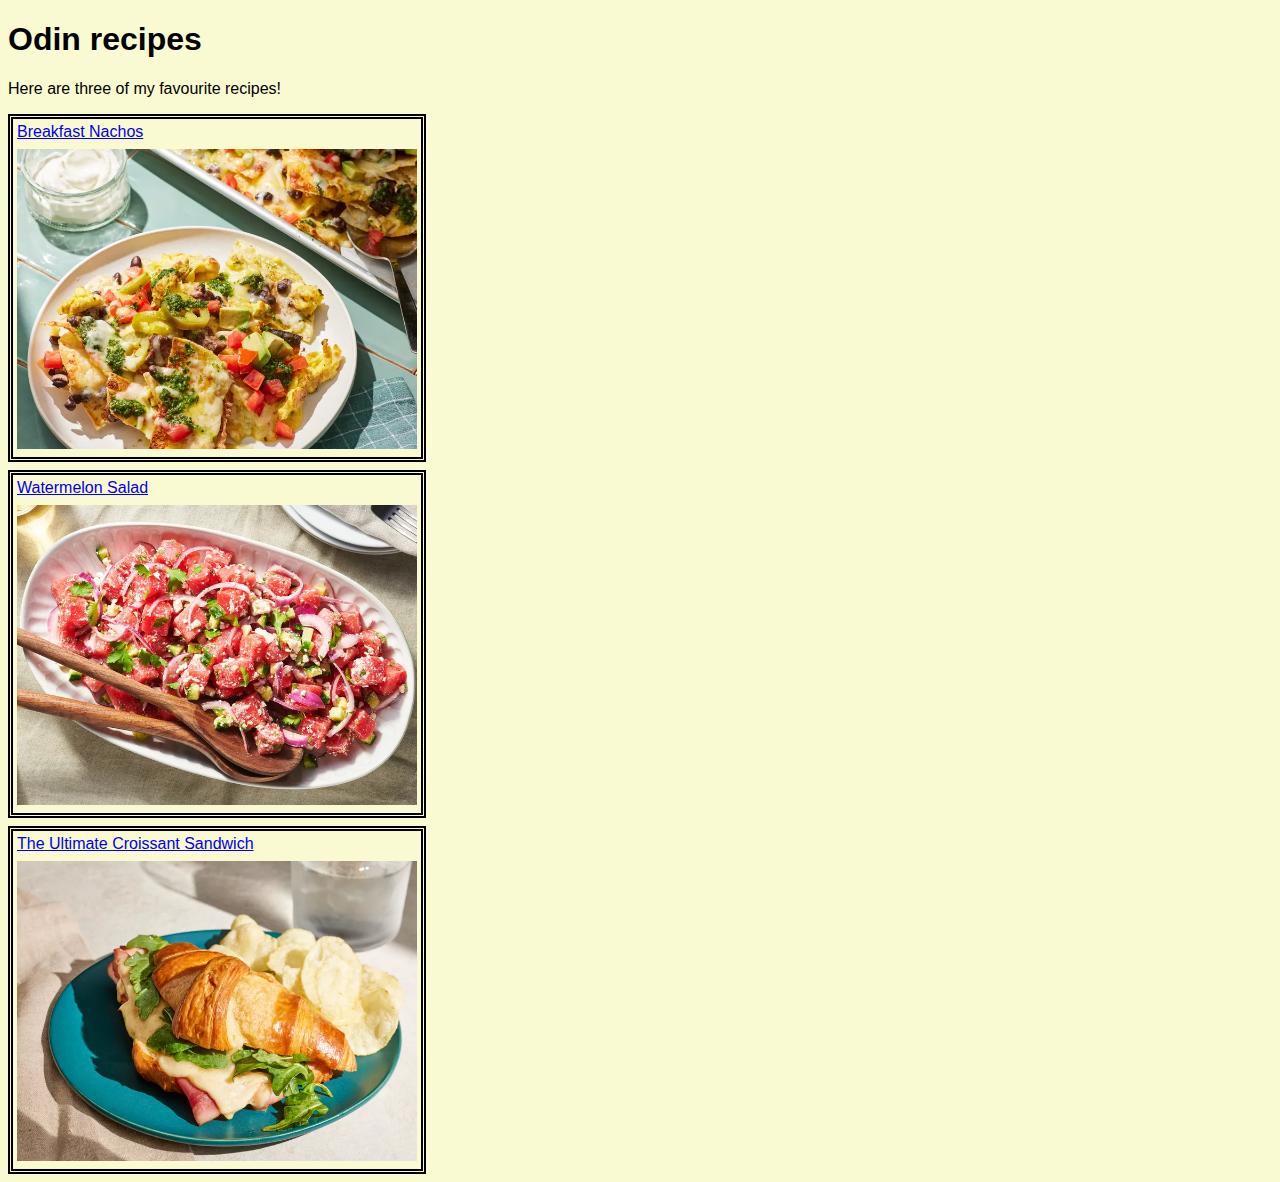
<file: index.html>
<!DOCTYPE html>
<html lang="en">
<head>
  <meta charset="UTF-8">
  <meta name="viewport" content="width=device-width, initial-scale=1.0">
  <title>Odin Recipes</title>
  <link rel="stylesheet" href="styles.css">
</head>
<body>
  <h1>Odin recipes</h1>

  <p>Here are three of my favourite recipes!</p>

  <div class="recipe-box">
    <div class="recipe-title">
      <a href="recipes/breakfast-nachos/breakfast-nachos.html">Breakfast Nachos</a>
    </div>
    <div>
      <a href="recipes/breakfast-nachos/breakfast-nachos.html">
        <img src="./recipes/breakfast-nachos/breakfast-nachos.webp" alt="Breakfast Nachos" height="300">
      </a>
    </div>
  </div>

  <div class="recipe-box">
    <div class="recipe-title">
      <a href="recipes/watermelon-salad/watermelon-salad.html">Watermelon Salad</a>
    </div>
    <div>
      <a href="recipes/watermelon-salad/watermelon-salad.html">
        <img src="./recipes/watermelon-salad/watermelon-salad.webp" alt="Watermelon Salad" height="300">
      </a>
    </div>
  </div>

  <div class="recipe-box">
    <div class="recipe-title">
      <a href="recipes/croissant-sandwich/croissant-sandwich.html">The Ultimate Croissant Sandwich</a>
    </div>
    <div>
      <a href="recipes/croissant-sandwich/croissant-sandwich.html">
        <img src="./recipes/croissant-sandwich/croissant-sandwich.webp" alt="The Ultimate Croissant Sandwich" height="300">
      </a>
    </div>
  </div>

</body>
</html>
</file>
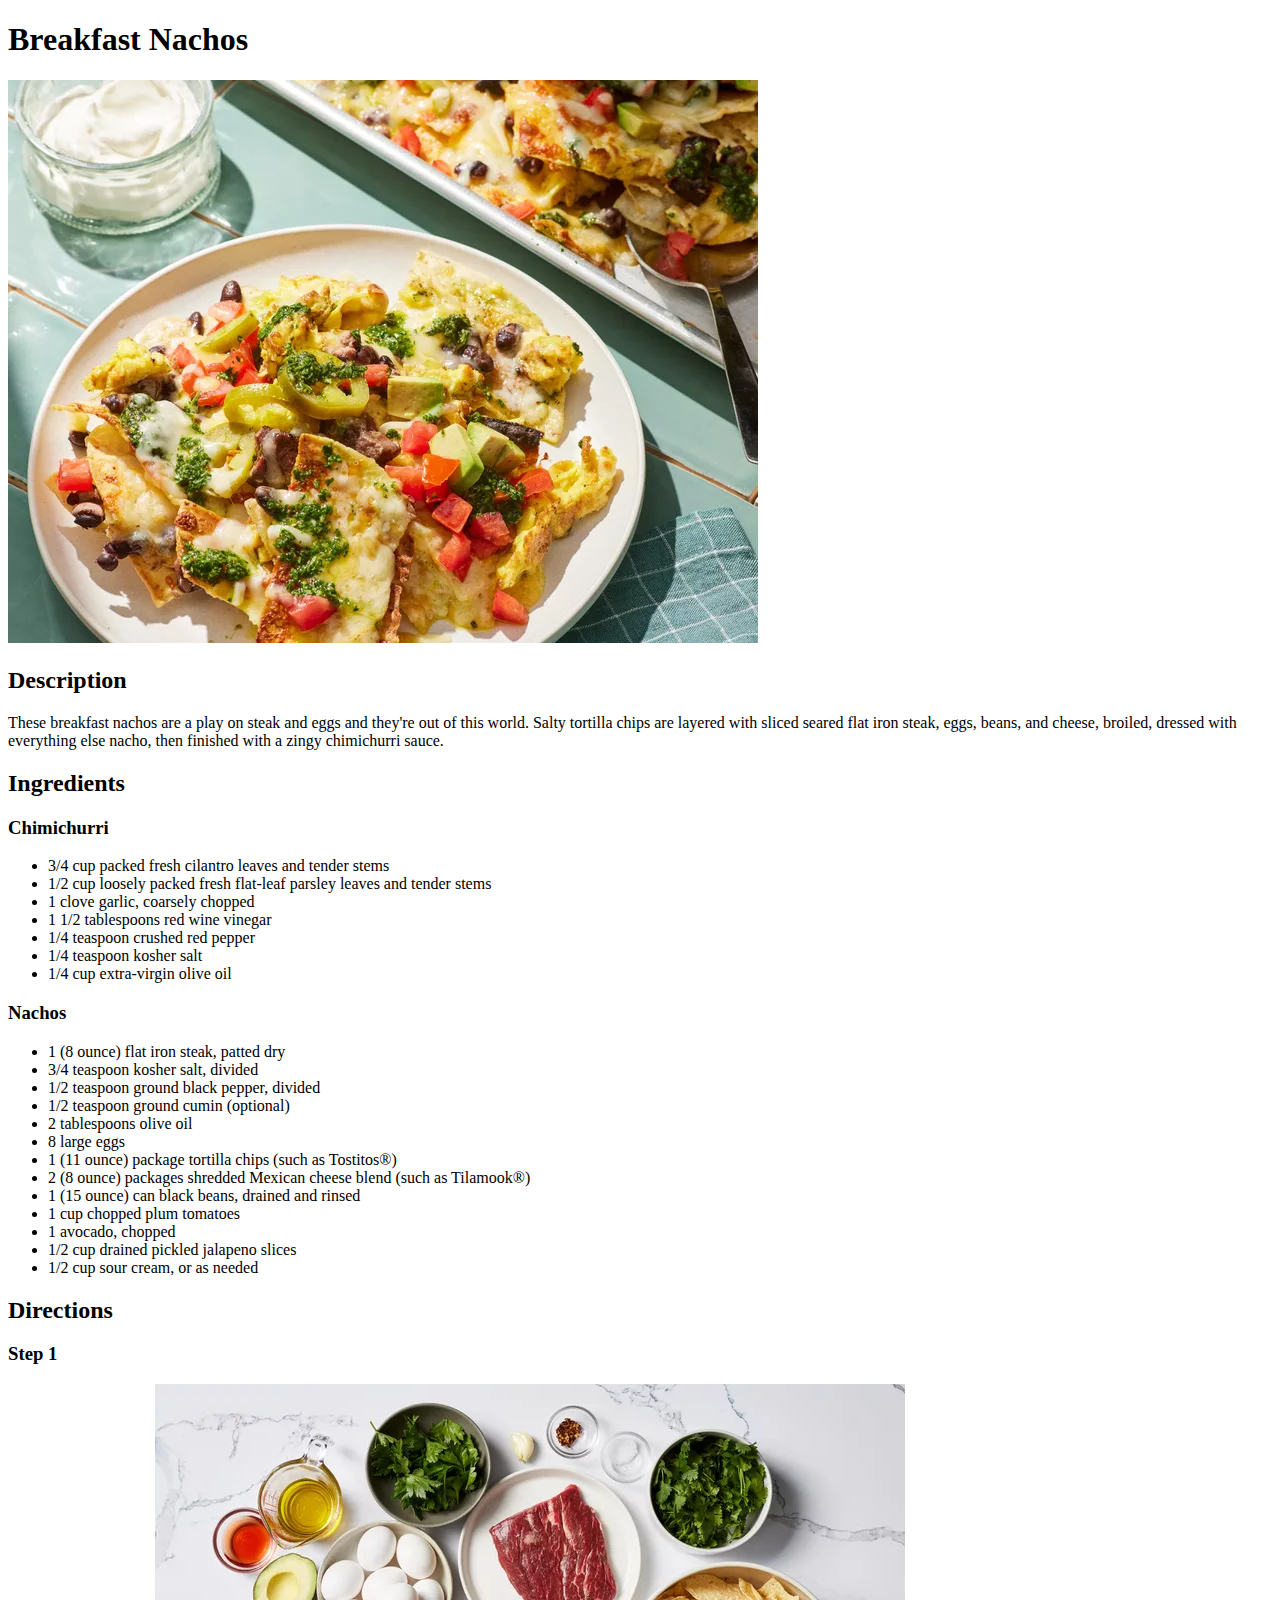
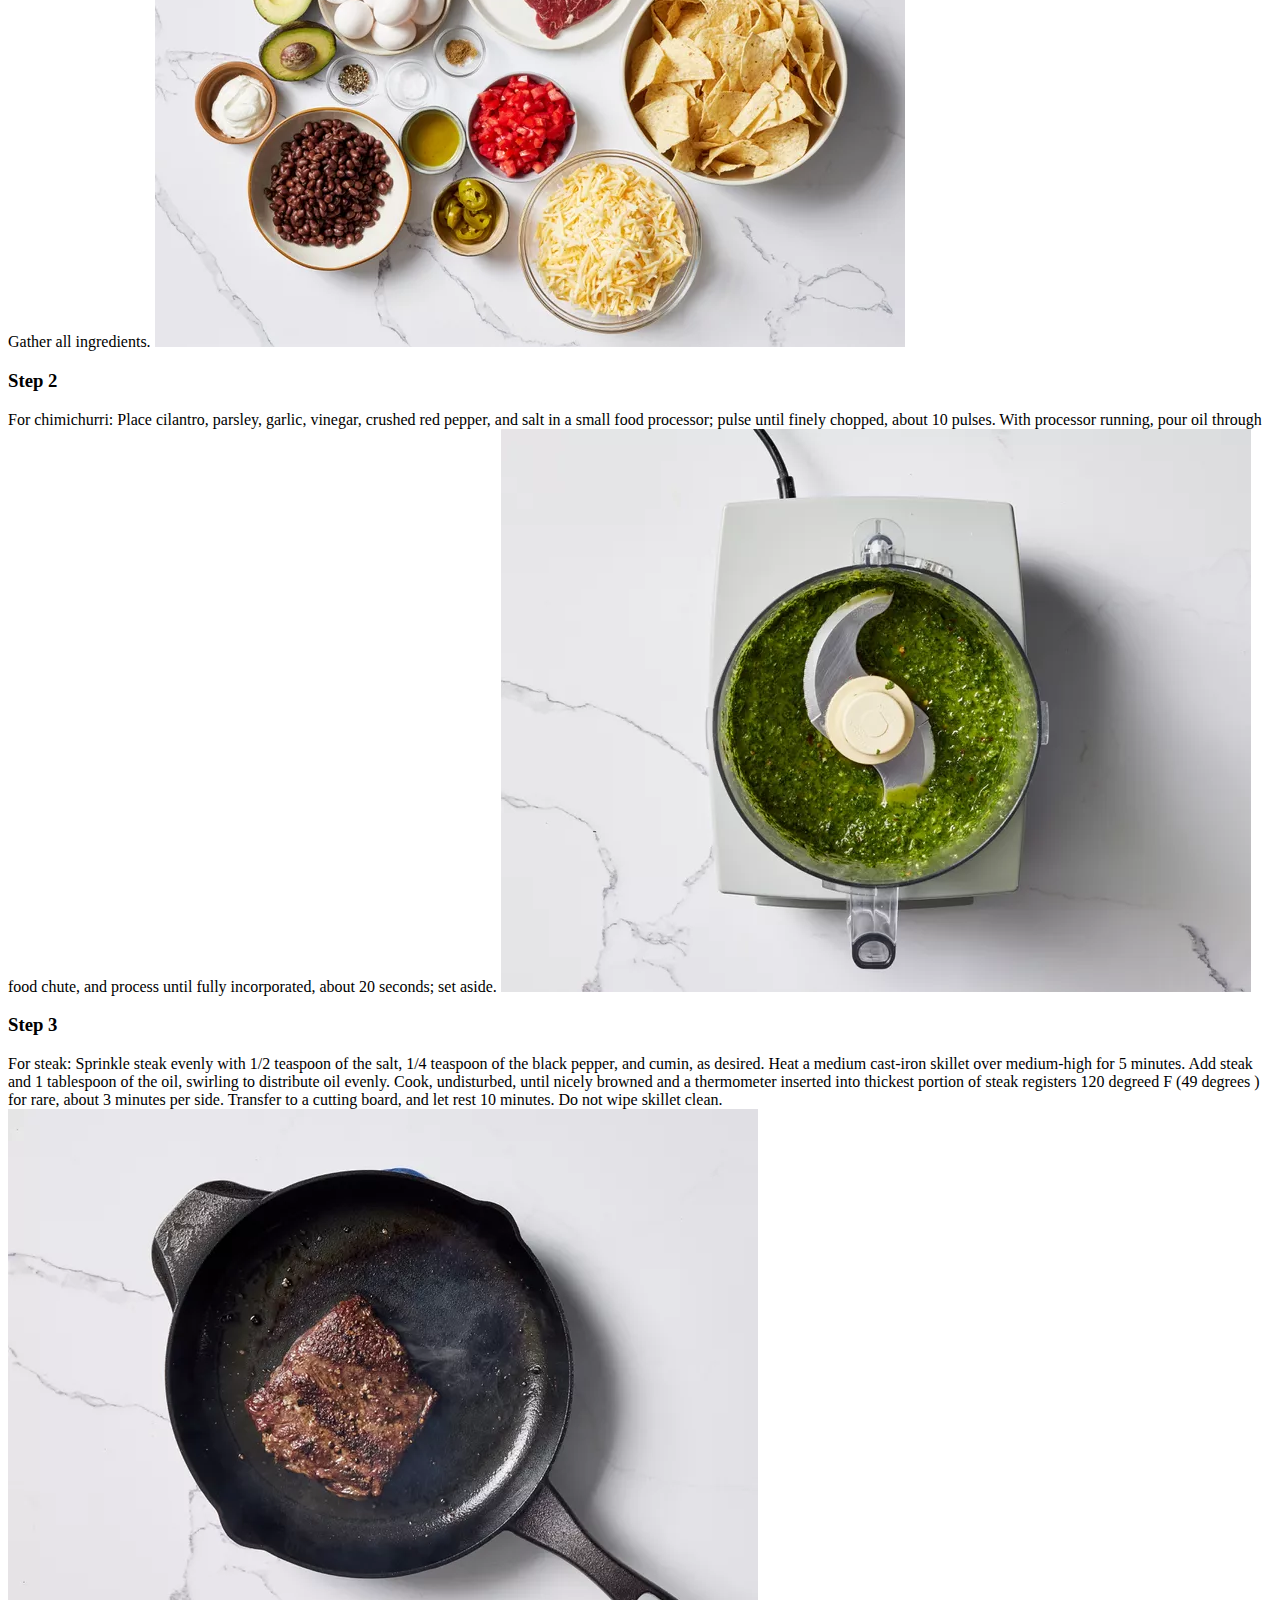
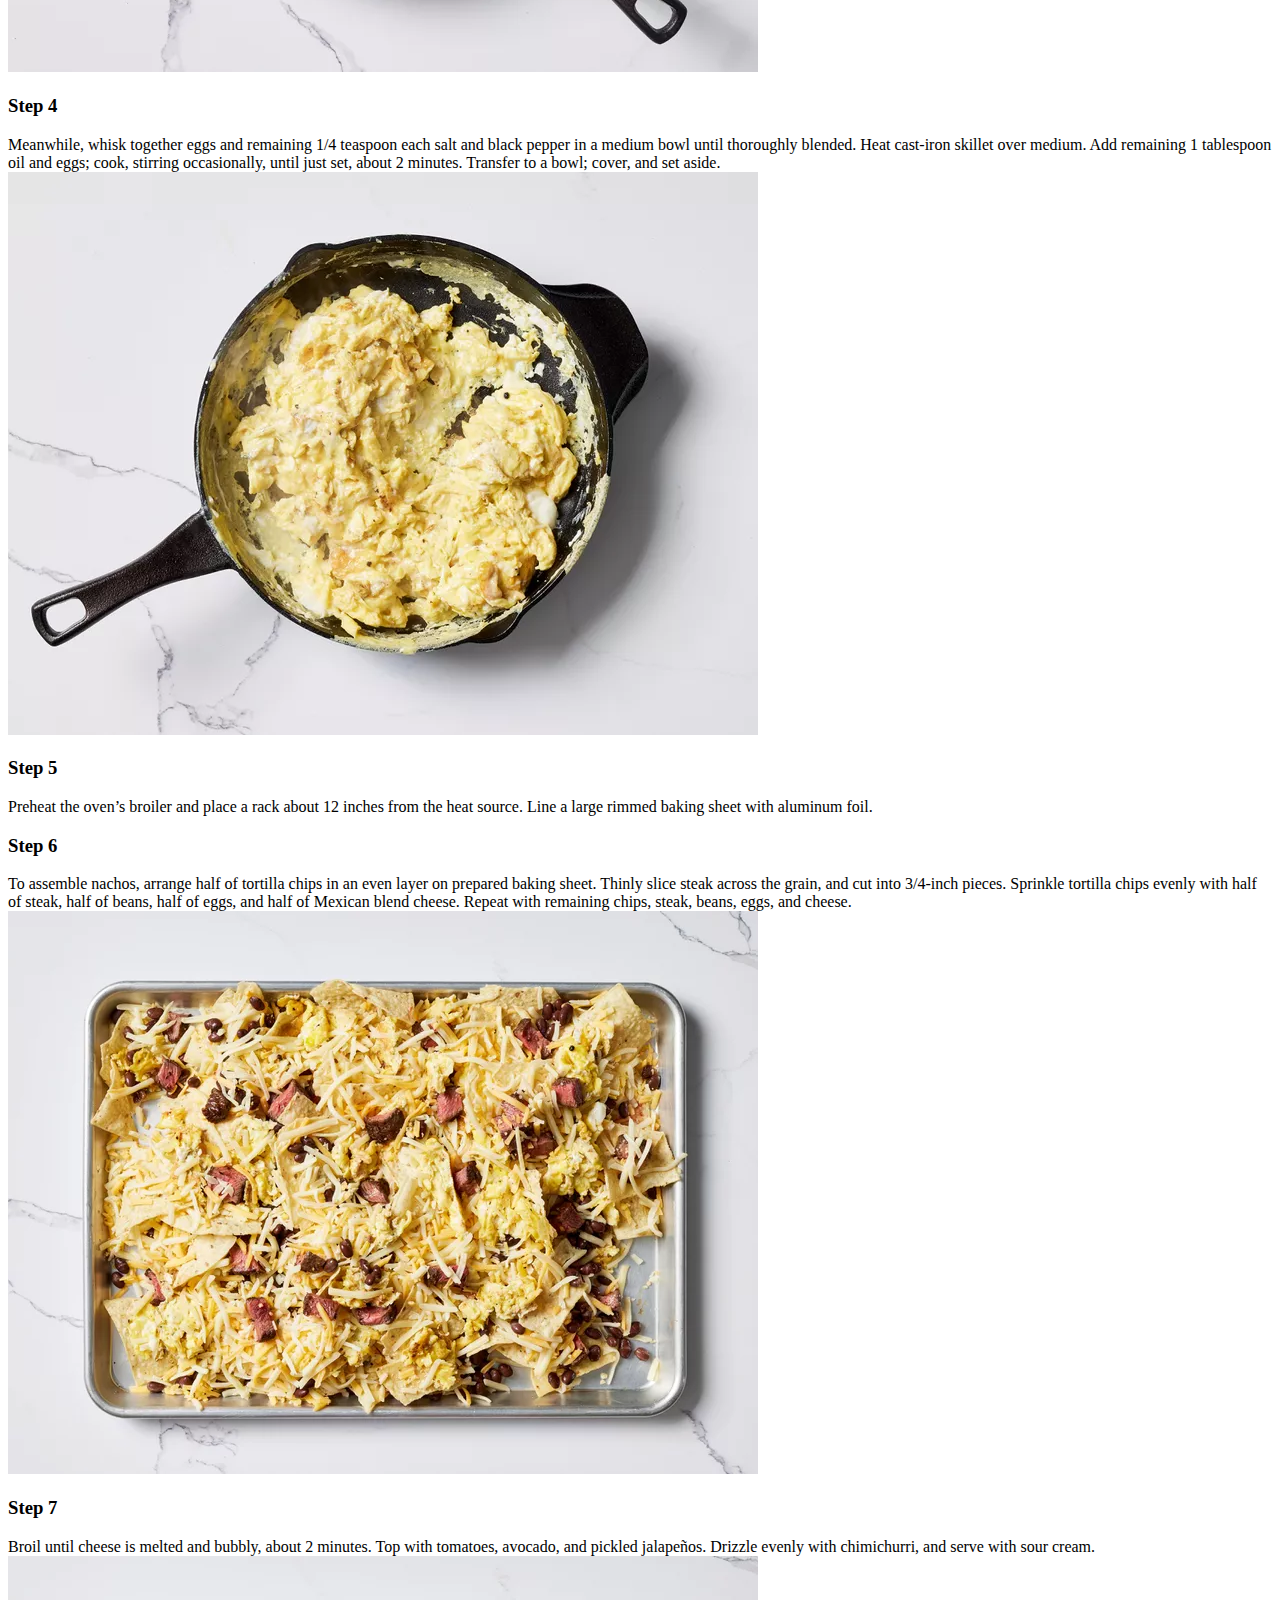
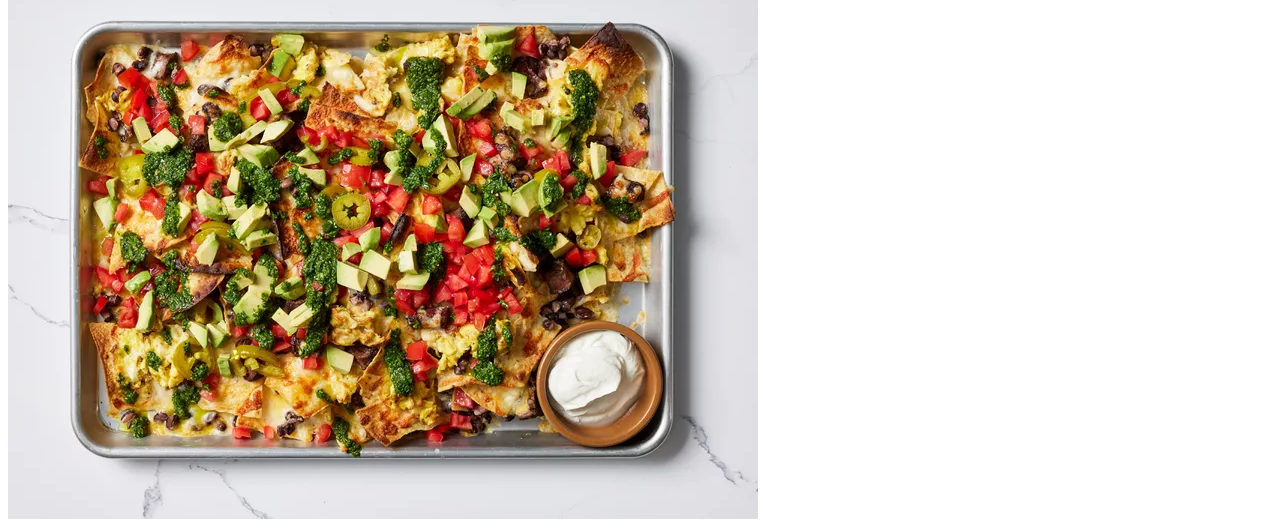
<file: recipes/breakfast-nachos.html>
<!DOCTYPE html>
<html lang="en">
<head>
  <meta charset="UTF-8">
  <meta name="viewport" content="width=<device-width>, initial-scale=1.0">
  <title>Breakfast Nachos</title>
</head>
<body>
  <h1>Breakfast Nachos</h1>
  <img src="breakfast-nachos.webp" alt="Breakfast Nachos">

  <h2>Description</h2>
    <p>These breakfast nachos are a play on steak and eggs and they're out of this world. Salty tortilla chips are layered with sliced seared flat iron steak, eggs, beans, and cheese, broiled, dressed with everything else nacho, then finished with a zingy chimichurri sauce.</p>
  <h2>Ingredients</h2>
    <h3>Chimichurri</h3>
      <ul>
        <li>3/4 cup packed fresh cilantro leaves and tender stems</li>
        <li>1/2 cup loosely packed fresh flat-leaf parsley leaves and tender stems</li>
        <li>1 clove garlic, coarsely chopped</li>
        <li>1 1/2 tablespoons red wine vinegar</li>
        <li>1/4 teaspoon crushed red pepper</li>
        <li>1/4 teaspoon kosher salt</li>
        <li>1/4 cup extra-virgin olive oil</li>
      </ul>

    <h3>Nachos</h3>
      <ul>
        <li>1 (8 ounce) flat iron steak, patted dry</li>
        <li>3/4 teaspoon kosher salt, divided</li>
        <li>1/2 teaspoon ground black pepper, divided</li>
        <li>1/2 teaspoon ground cumin (optional)</li>
        <li>2 tablespoons olive oil</li>
        <li>8 large eggs</li>
        <li>1 (11 ounce) package tortilla chips (such as Tostitos®)</li>
        <li>2 (8 ounce) packages shredded Mexican cheese blend (such as Tilamook®)</li>
        <li>1 (15 ounce) can black beans, drained and rinsed</li>
        <li>1 cup chopped plum tomatoes</li>
        <li>1 avocado, chopped</li>
        <li>1/2 cup drained pickled jalapeno slices</li>
        <li>1/2 cup sour cream, or as needed</li>
      </ul>

  <h2>Directions</h2>
    <h3>Step 1</h3>
      Gather all ingredients.
      <img src="step-1.webp" alt="Step 1">
    <h3>Step 2</h3>
      For chimichurri: Place cilantro, parsley, garlic, vinegar, crushed red pepper, and salt in a small food processor; pulse until finely chopped, about 10 pulses. With processor running, pour oil through food chute, and process until fully incorporated, about 20 seconds; set aside.
      <img src="step-2.webp" alt="Step 2">
    <h3>Step 3</h3>
      For steak: Sprinkle steak evenly with 1/2 teaspoon of the salt, 1/4 teaspoon of the black pepper, and cumin, as desired. Heat a medium cast-iron skillet over medium-high for 5 minutes. Add steak and 1 tablespoon of the oil, swirling to distribute oil evenly. Cook, undisturbed, until nicely browned and a thermometer inserted into thickest portion of steak registers 120 degreed F (49 degrees ) for rare, about 3 minutes per side. Transfer to a cutting board, and let rest 10 minutes. Do not wipe skillet clean.
      <img src="step-3.webp" alt="Step 3">
    <h3>Step 4</h3>
      Meanwhile, whisk together eggs and remaining 1/4 teaspoon each salt and black pepper in a medium bowl until thoroughly blended. Heat cast-iron skillet over medium. Add remaining 1 tablespoon oil and eggs; cook, stirring occasionally, until just set, about 2 minutes. Transfer to a bowl; cover, and set aside.
      <img src="step-4.webp" alt="Step 4">
    <h3>Step 5</h3>
      Preheat the oven’s broiler and place a rack about 12 inches from the heat source. Line a large rimmed baking sheet with aluminum foil.
    <h3>Step 6</h3>
      To assemble nachos, arrange half of tortilla chips in an even layer on prepared baking sheet. Thinly slice steak across the grain, and cut into 3/4-inch pieces. Sprinkle tortilla chips evenly with half of steak, half of beans, half of eggs, and half of Mexican blend cheese. Repeat with remaining chips, steak, beans, eggs, and cheese.
      <img src="step-6.webp" alt="Step 6">
    <h3>Step 7</h3>
      Broil until cheese is melted and bubbly, about 2 minutes. Top with tomatoes, avocado, and pickled jalapeños. Drizzle evenly with chimichurri, and serve with sour cream.
      <img src="step-7.webp" alt="Step 7">

</body>
</html>
</file>
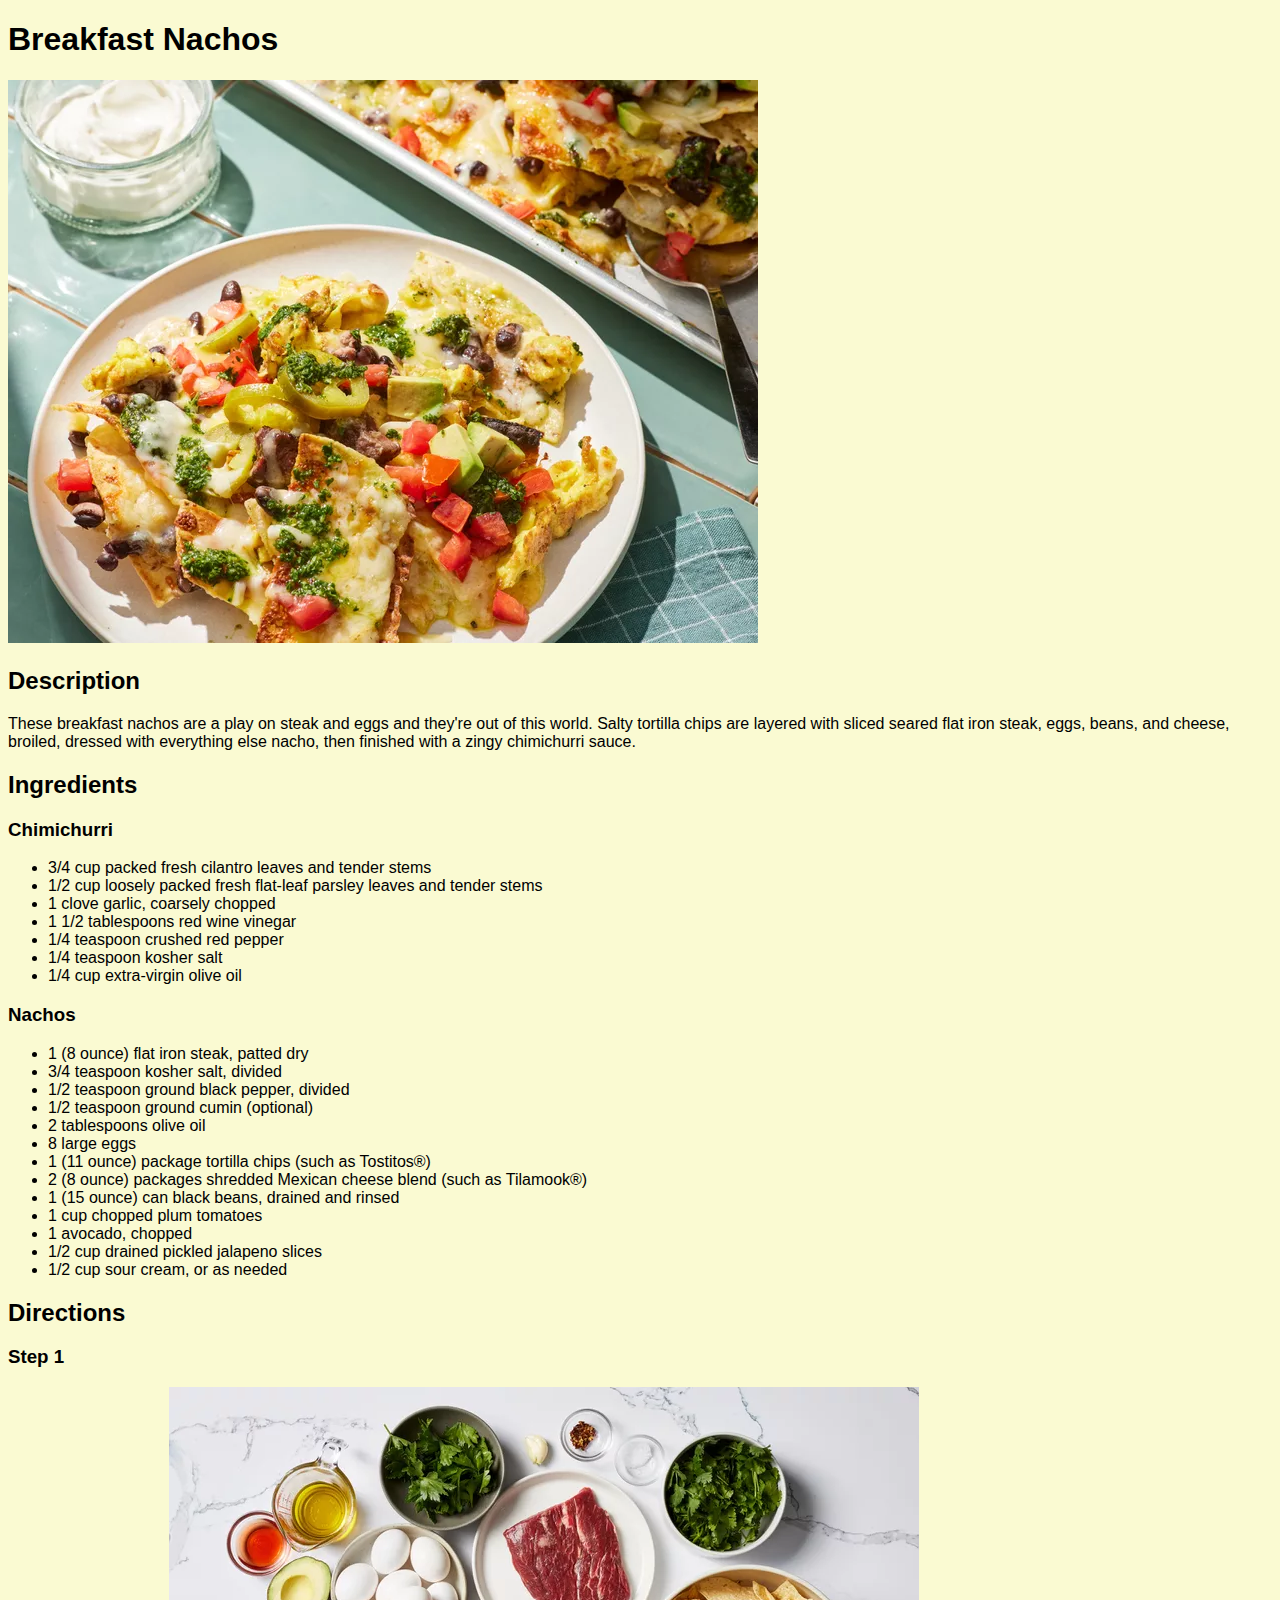
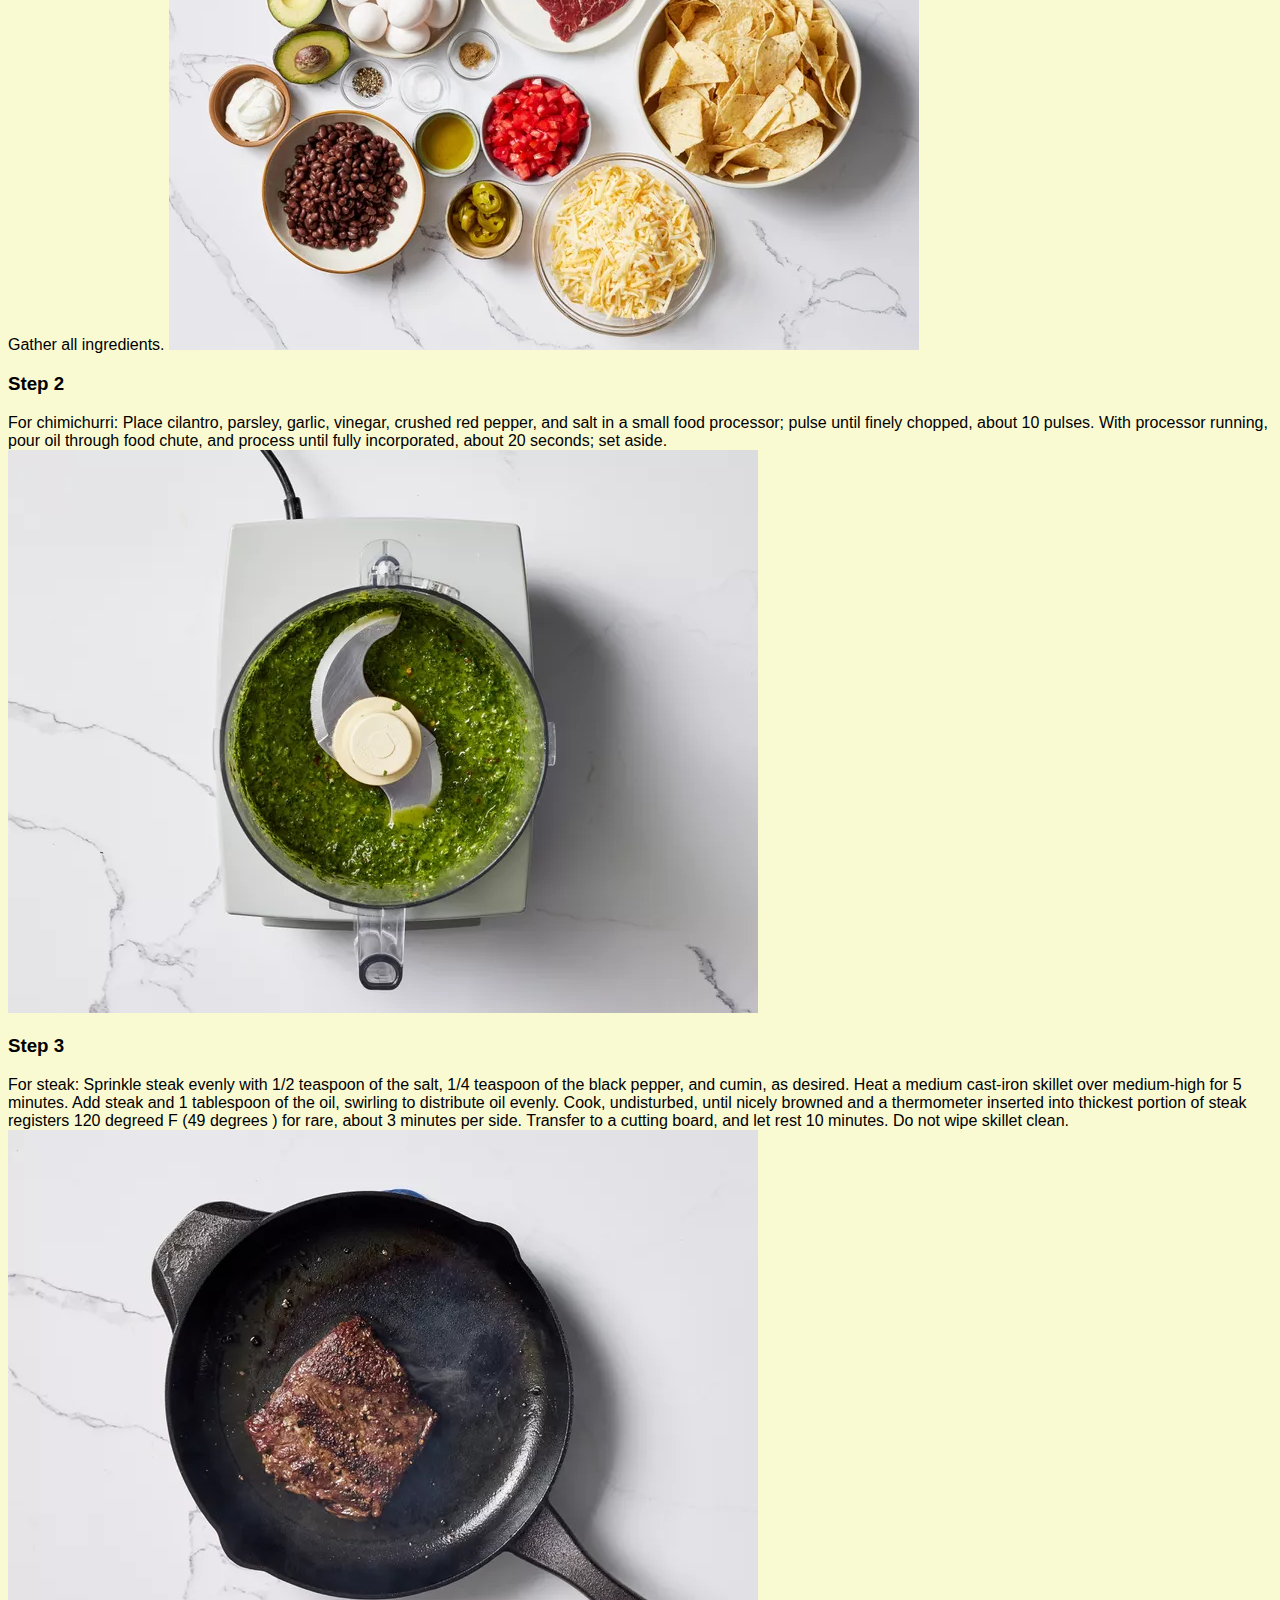
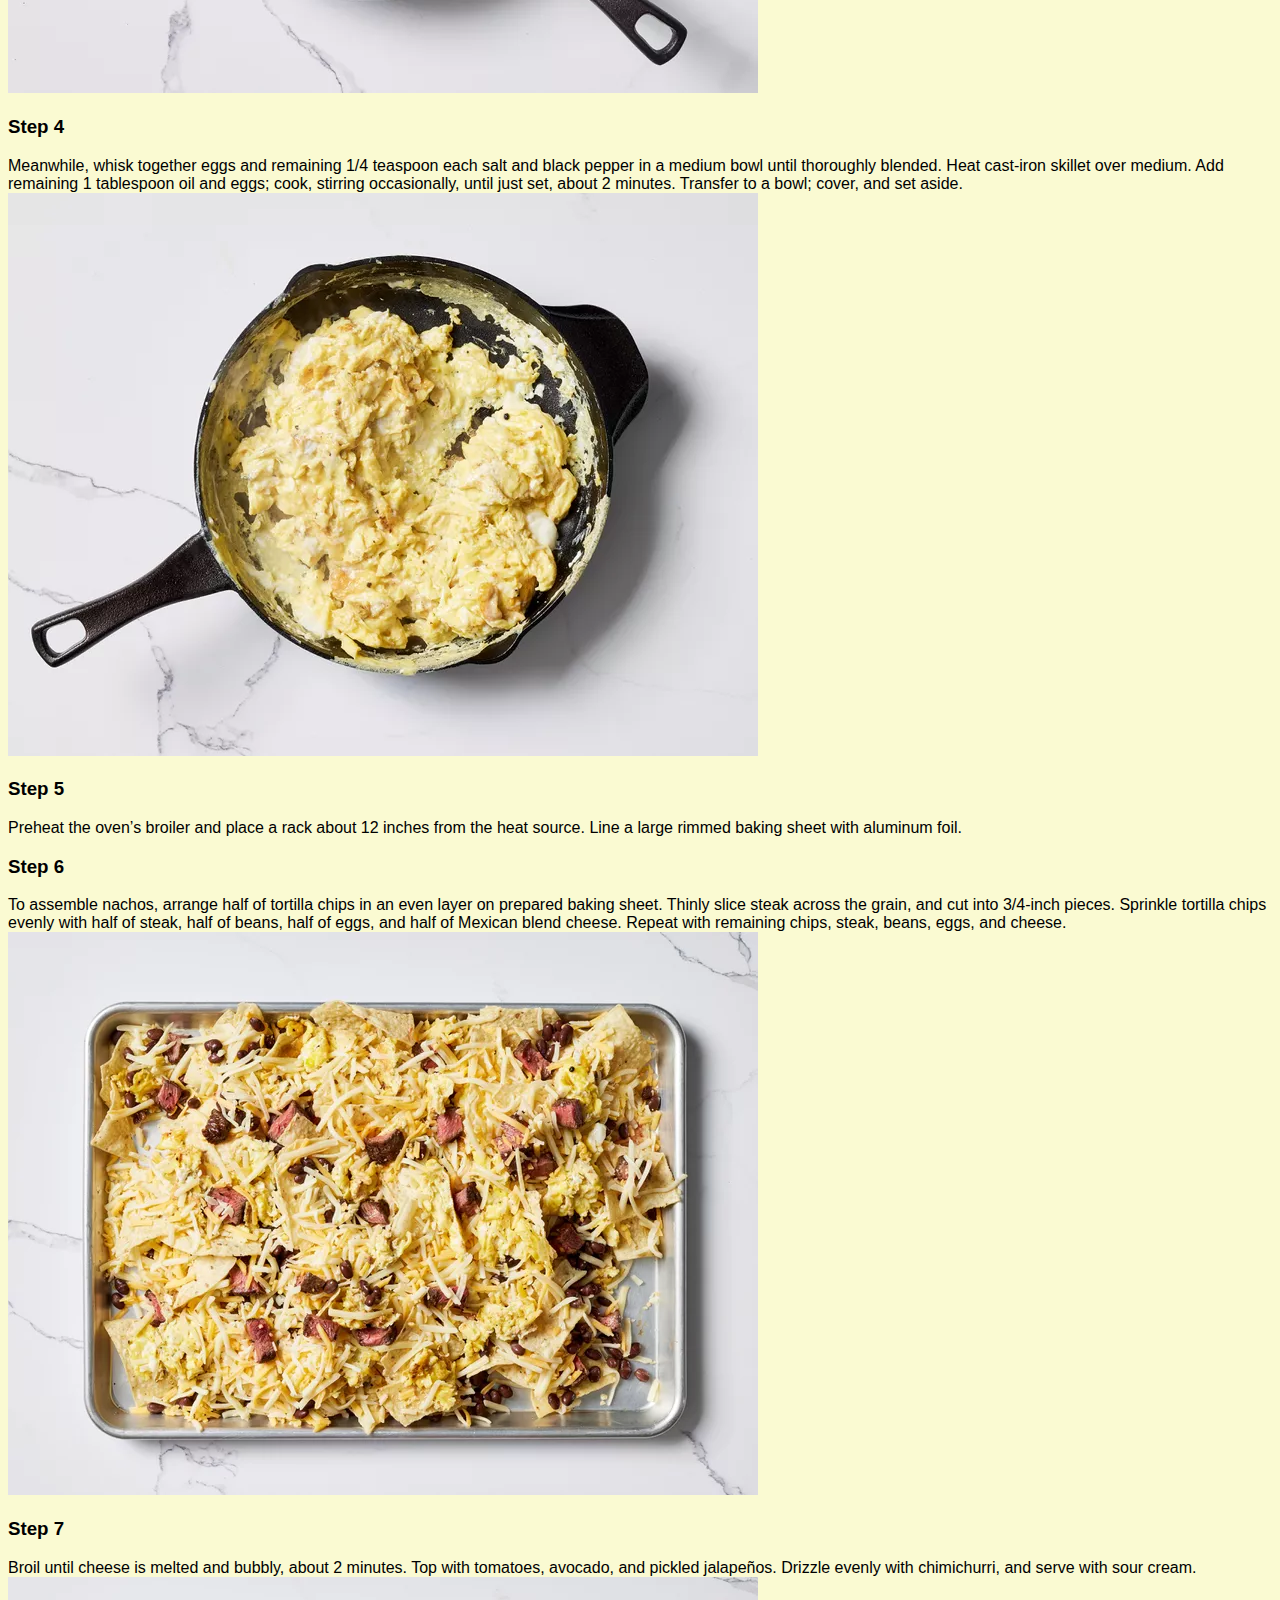
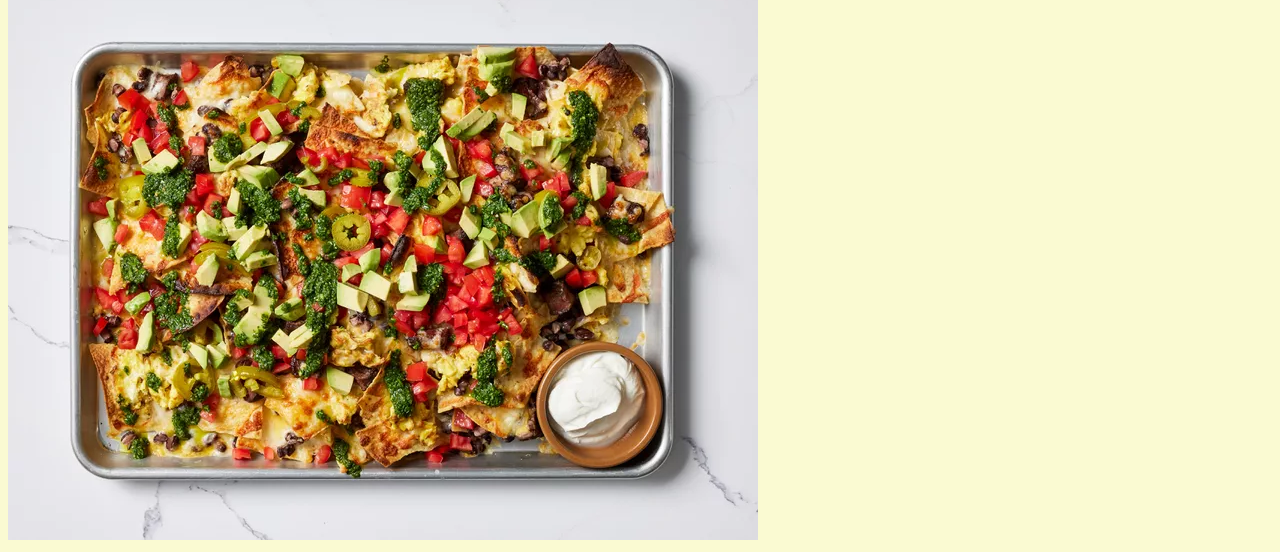
<file: recipes/breakfast-nachos/breakfast-nachos.html>
<!DOCTYPE html>
<html lang="en">
<head>
  <meta charset="UTF-8">
  <meta name="viewport" content="width=<device-width>, initial-scale=1.0">
  <title>Breakfast Nachos</title>
  <link rel="stylesheet" href="../../styles.css">
</head>
<body>
  <h1>Breakfast Nachos</h1>
  <img src="breakfast-nachos.webp" alt="Breakfast Nachos">

  <h2>Description</h2>
    <p>These breakfast nachos are a play on steak and eggs and they're out of this world. Salty tortilla chips are layered with sliced seared flat iron steak, eggs, beans, and cheese, broiled, dressed with everything else nacho, then finished with a zingy chimichurri sauce.</p>
  <h2>Ingredients</h2>
    <h3>Chimichurri</h3>
      <ul>
        <li>3/4 cup packed fresh cilantro leaves and tender stems</li>
        <li>1/2 cup loosely packed fresh flat-leaf parsley leaves and tender stems</li>
        <li>1 clove garlic, coarsely chopped</li>
        <li>1 1/2 tablespoons red wine vinegar</li>
        <li>1/4 teaspoon crushed red pepper</li>
        <li>1/4 teaspoon kosher salt</li>
        <li>1/4 cup extra-virgin olive oil</li>
      </ul>

    <h3>Nachos</h3>
      <ul>
        <li>1 (8 ounce) flat iron steak, patted dry</li>
        <li>3/4 teaspoon kosher salt, divided</li>
        <li>1/2 teaspoon ground black pepper, divided</li>
        <li>1/2 teaspoon ground cumin (optional)</li>
        <li>2 tablespoons olive oil</li>
        <li>8 large eggs</li>
        <li>1 (11 ounce) package tortilla chips (such as Tostitos®)</li>
        <li>2 (8 ounce) packages shredded Mexican cheese blend (such as Tilamook®)</li>
        <li>1 (15 ounce) can black beans, drained and rinsed</li>
        <li>1 cup chopped plum tomatoes</li>
        <li>1 avocado, chopped</li>
        <li>1/2 cup drained pickled jalapeno slices</li>
        <li>1/2 cup sour cream, or as needed</li>
      </ul>

  <h2>Directions</h2>
    <h3>Step 1</h3>
      Gather all ingredients.
      <img src="step-1.webp" alt="Step 1">
    <h3>Step 2</h3>
      For chimichurri: Place cilantro, parsley, garlic, vinegar, crushed red pepper, and salt in a small food processor; pulse until finely chopped, about 10 pulses. With processor running, pour oil through food chute, and process until fully incorporated, about 20 seconds; set aside.
      <img src="step-2.webp" alt="Step 2">
    <h3>Step 3</h3>
      For steak: Sprinkle steak evenly with 1/2 teaspoon of the salt, 1/4 teaspoon of the black pepper, and cumin, as desired. Heat a medium cast-iron skillet over medium-high for 5 minutes. Add steak and 1 tablespoon of the oil, swirling to distribute oil evenly. Cook, undisturbed, until nicely browned and a thermometer inserted into thickest portion of steak registers 120 degreed F (49 degrees ) for rare, about 3 minutes per side. Transfer to a cutting board, and let rest 10 minutes. Do not wipe skillet clean.
      <img src="step-3.webp" alt="Step 3">
    <h3>Step 4</h3>
      Meanwhile, whisk together eggs and remaining 1/4 teaspoon each salt and black pepper in a medium bowl until thoroughly blended. Heat cast-iron skillet over medium. Add remaining 1 tablespoon oil and eggs; cook, stirring occasionally, until just set, about 2 minutes. Transfer to a bowl; cover, and set aside.
      <img src="step-4.webp" alt="Step 4">
    <h3>Step 5</h3>
      Preheat the oven’s broiler and place a rack about 12 inches from the heat source. Line a large rimmed baking sheet with aluminum foil.
    <h3>Step 6</h3>
      To assemble nachos, arrange half of tortilla chips in an even layer on prepared baking sheet. Thinly slice steak across the grain, and cut into 3/4-inch pieces. Sprinkle tortilla chips evenly with half of steak, half of beans, half of eggs, and half of Mexican blend cheese. Repeat with remaining chips, steak, beans, eggs, and cheese.
      <img src="step-6.webp" alt="Step 6">
    <h3>Step 7</h3>
      Broil until cheese is melted and bubbly, about 2 minutes. Top with tomatoes, avocado, and pickled jalapeños. Drizzle evenly with chimichurri, and serve with sour cream.
      <img src="step-7.webp" alt="Step 7">

</body>
</html>
</file>
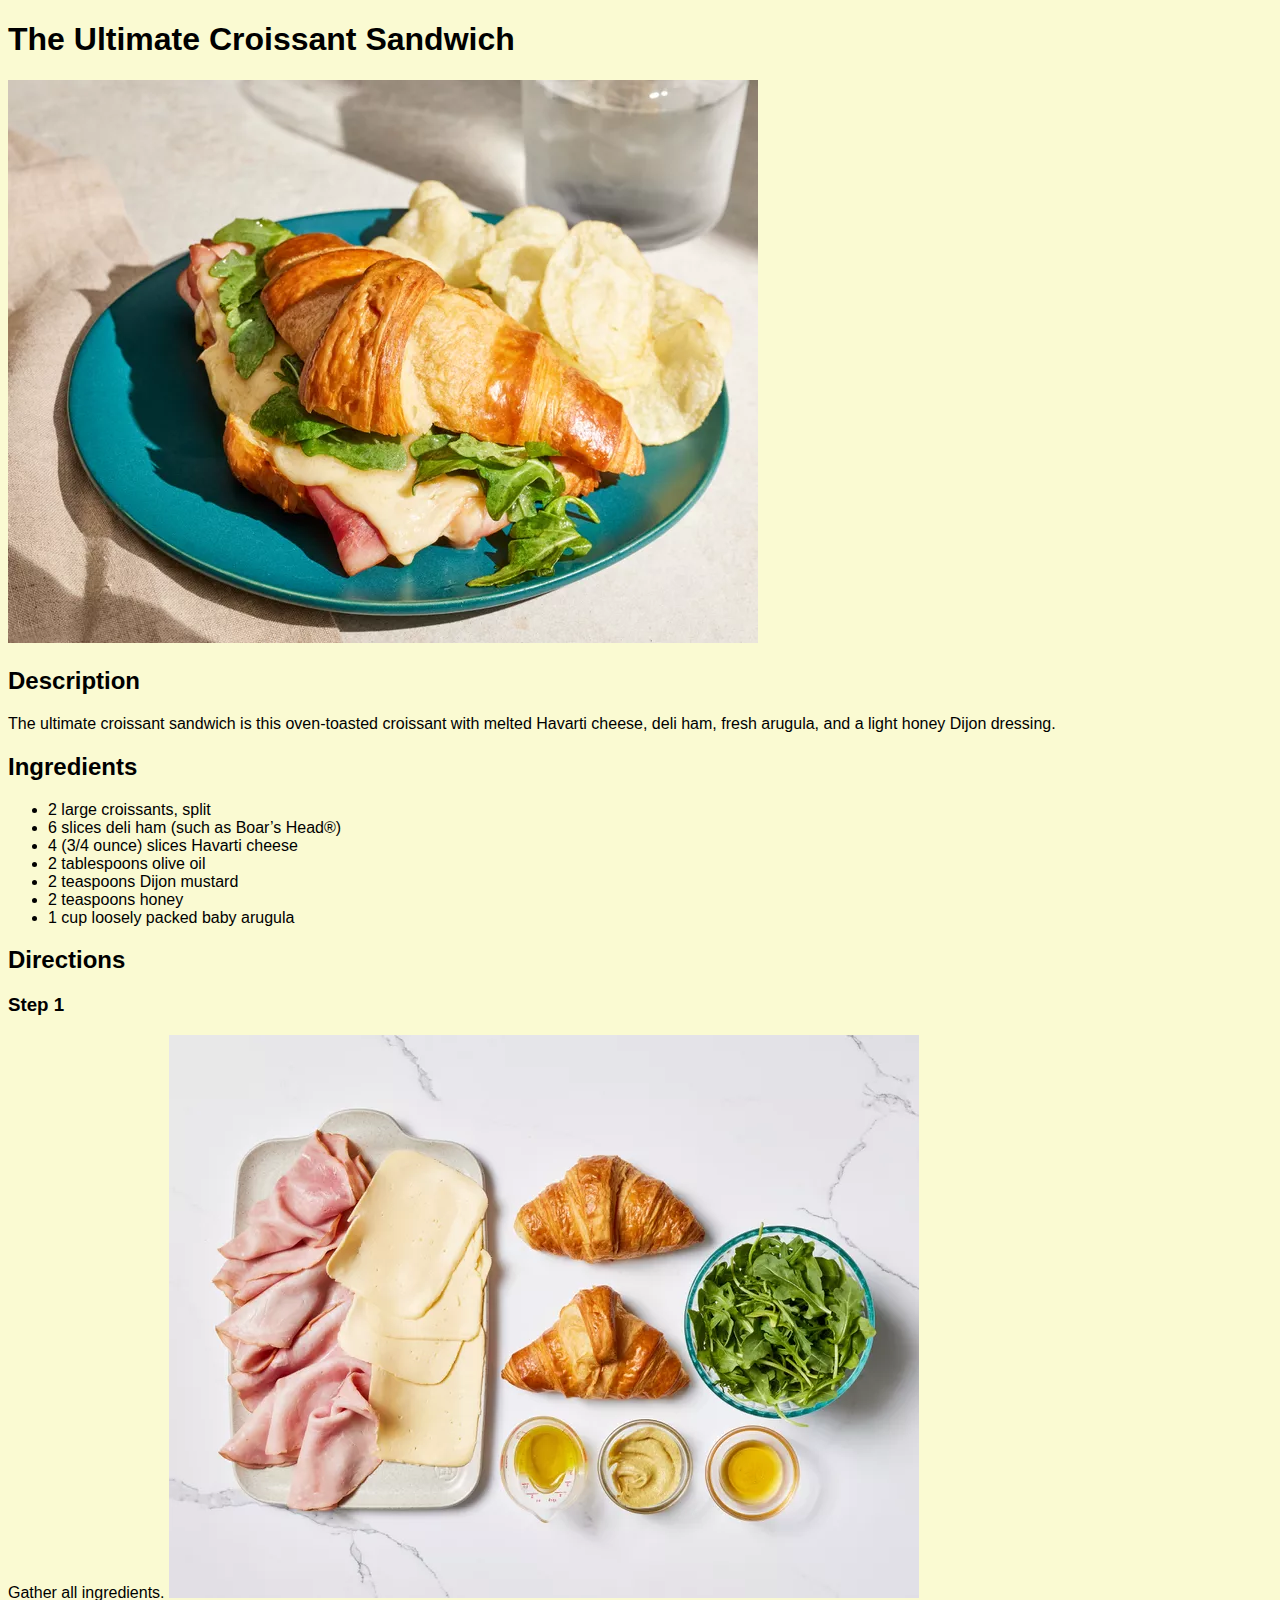
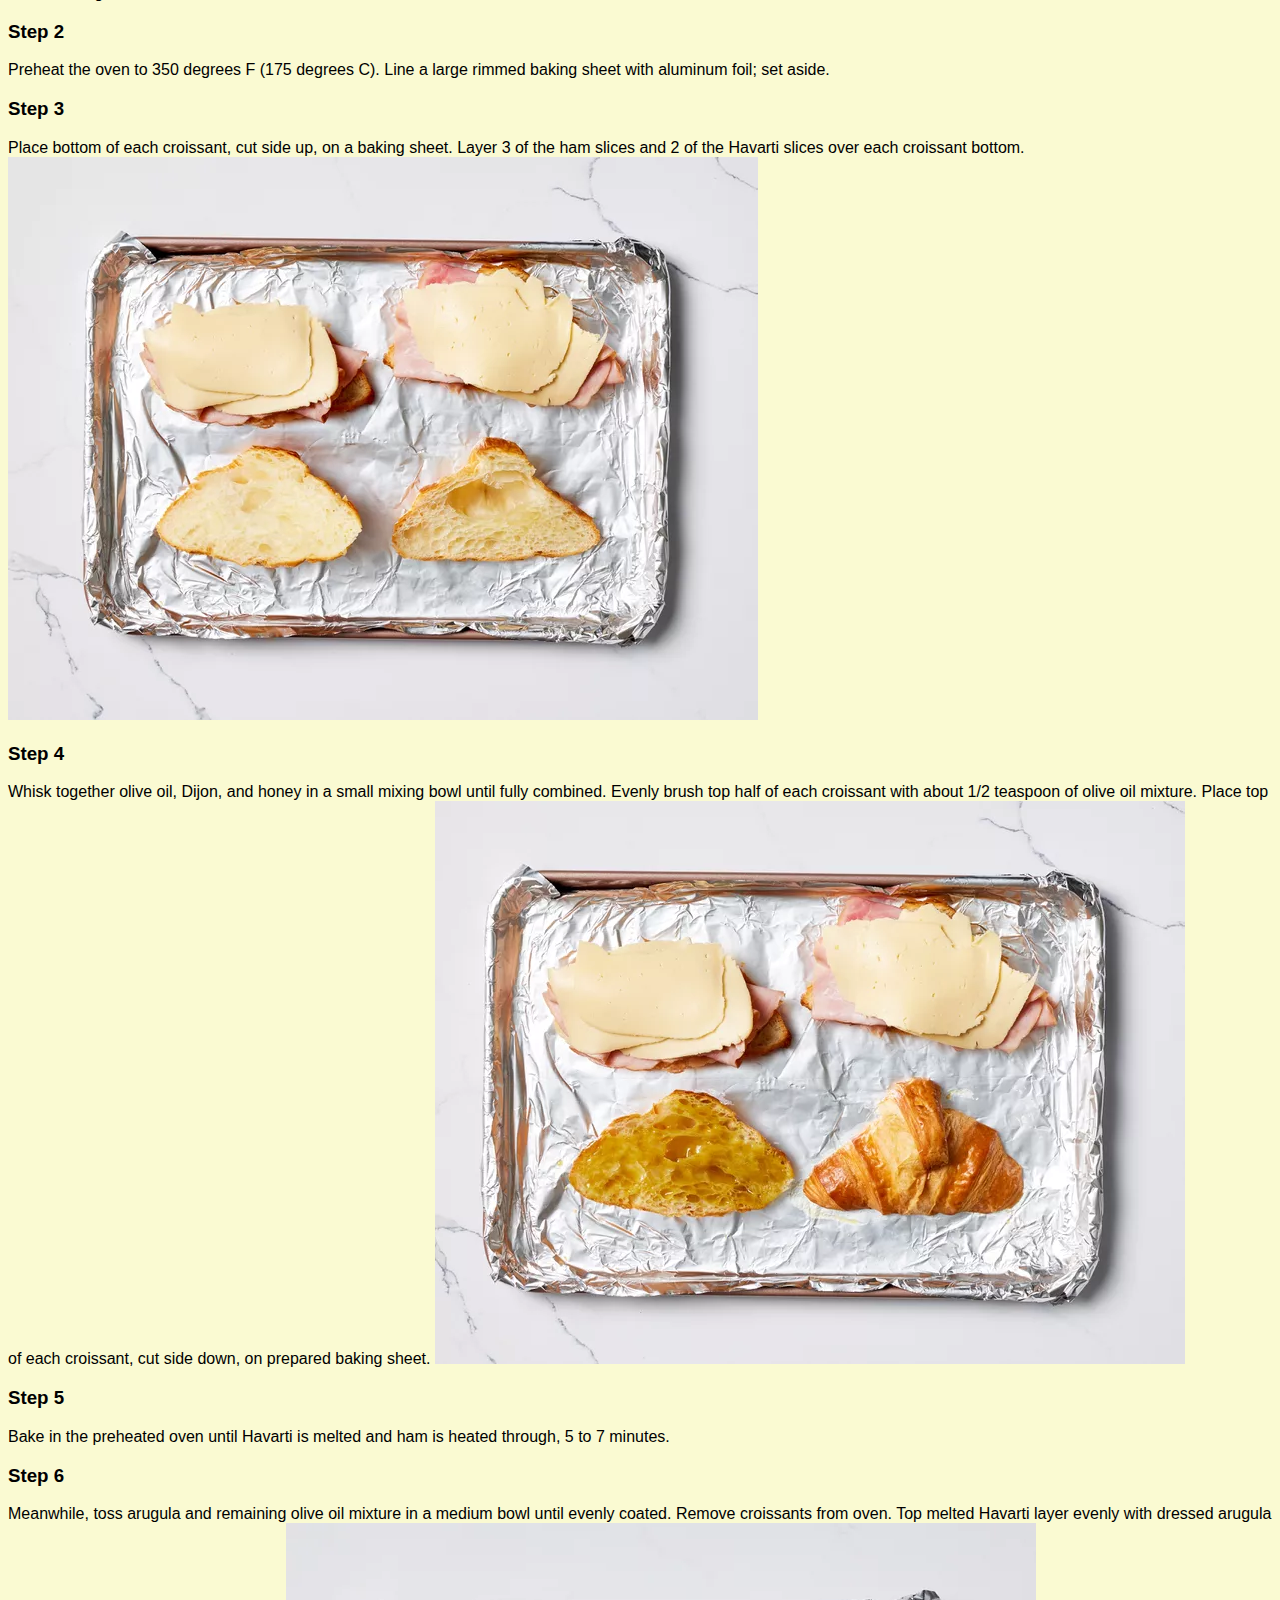
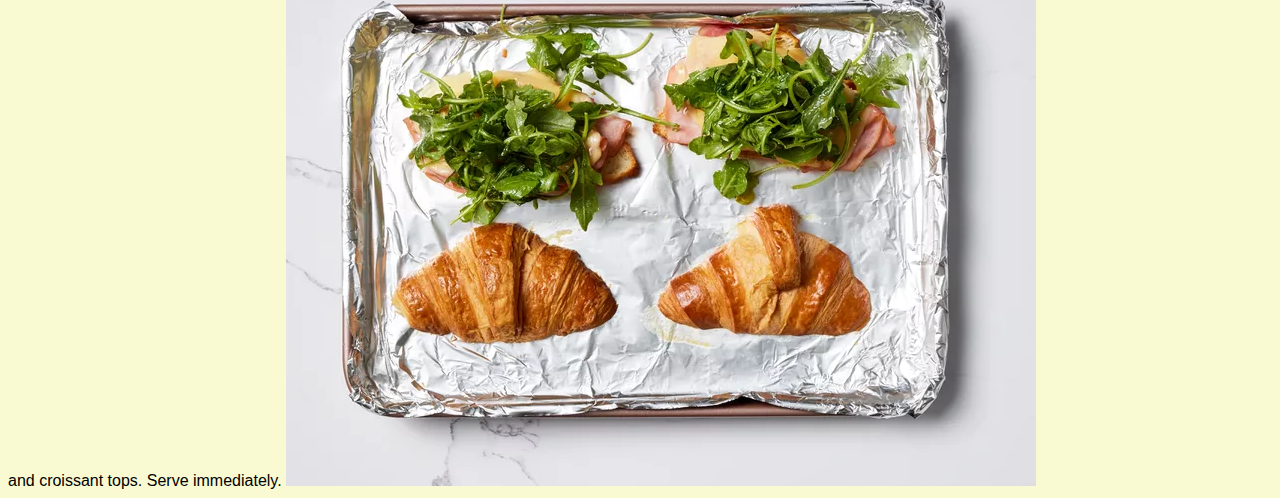
<file: recipes/croissant-sandwich/croissant-sandwich.html>
<!DOCTYPE html>
<html lang="en">
<head>
  <meta charset="UTF-8">
  <meta name="viewport" content="width=<device-width>, initial-scale=1.0">
  <title>The Ultimate Croissant Sandwich</title>
  <link rel="stylesheet" href="../../styles.css">
</head>
<body>
  <h1>The Ultimate Croissant Sandwich</h1>
  <img src="croissant-sandwich.webp" alt="The Ultimate Croissant Sandwich">

  <h2>Description</h2>
    <p>The ultimate croissant sandwich is this oven-toasted croissant with melted Havarti cheese, deli ham, fresh arugula, and a light honey Dijon dressing.</p>
  <h2>Ingredients</h2>
    <ul>
      <li>2 large croissants, split</li>
      <li>6 slices deli ham (such as Boar’s Head®)</li>
      <li>4 (3/4 ounce) slices Havarti cheese</li>
      <li>2 tablespoons olive oil</li>
      <li>2 teaspoons Dijon mustard</li>
      <li>2 teaspoons honey</li>
      <li>1 cup loosely packed baby arugula</li>
    </ul>

  <h2>Directions</h2>
    <h3>Step 1</h3>
      Gather all ingredients.
      <img src="step-1.webp" alt="Step 1">
    <h3>Step 2</h3>
      Preheat the oven to 350 degrees F (175 degrees C). Line a large rimmed baking sheet with aluminum foil; set aside.
    <h3>Step 3</h3>
      Place bottom of each croissant, cut side up, on a baking sheet. Layer 3 of the ham slices and 2 of the Havarti slices over each croissant bottom.
      <img src="step-3.webp" alt="Step 3">
    <h3>Step 4</h3>
      Whisk together olive oil, Dijon, and honey in a small mixing bowl until fully combined. Evenly brush top half of each croissant with about 1/2 teaspoon of olive oil mixture. Place top of each croissant, cut side down, on prepared baking sheet.
      <img src="step-4.webp" alt="Step 4">
    <h3>Step 5</h3>
      Bake in the preheated oven until Havarti is melted and ham is heated through, 5 to 7 minutes.
    <h3>Step 6</h3>
      Meanwhile, toss arugula and remaining olive oil mixture in a medium bowl until evenly coated. Remove croissants from oven. Top melted Havarti layer evenly with dressed arugula and croissant tops. Serve immediately.
      <img src="step-6.webp" alt="Step 6">

</body>
</html>
</file>
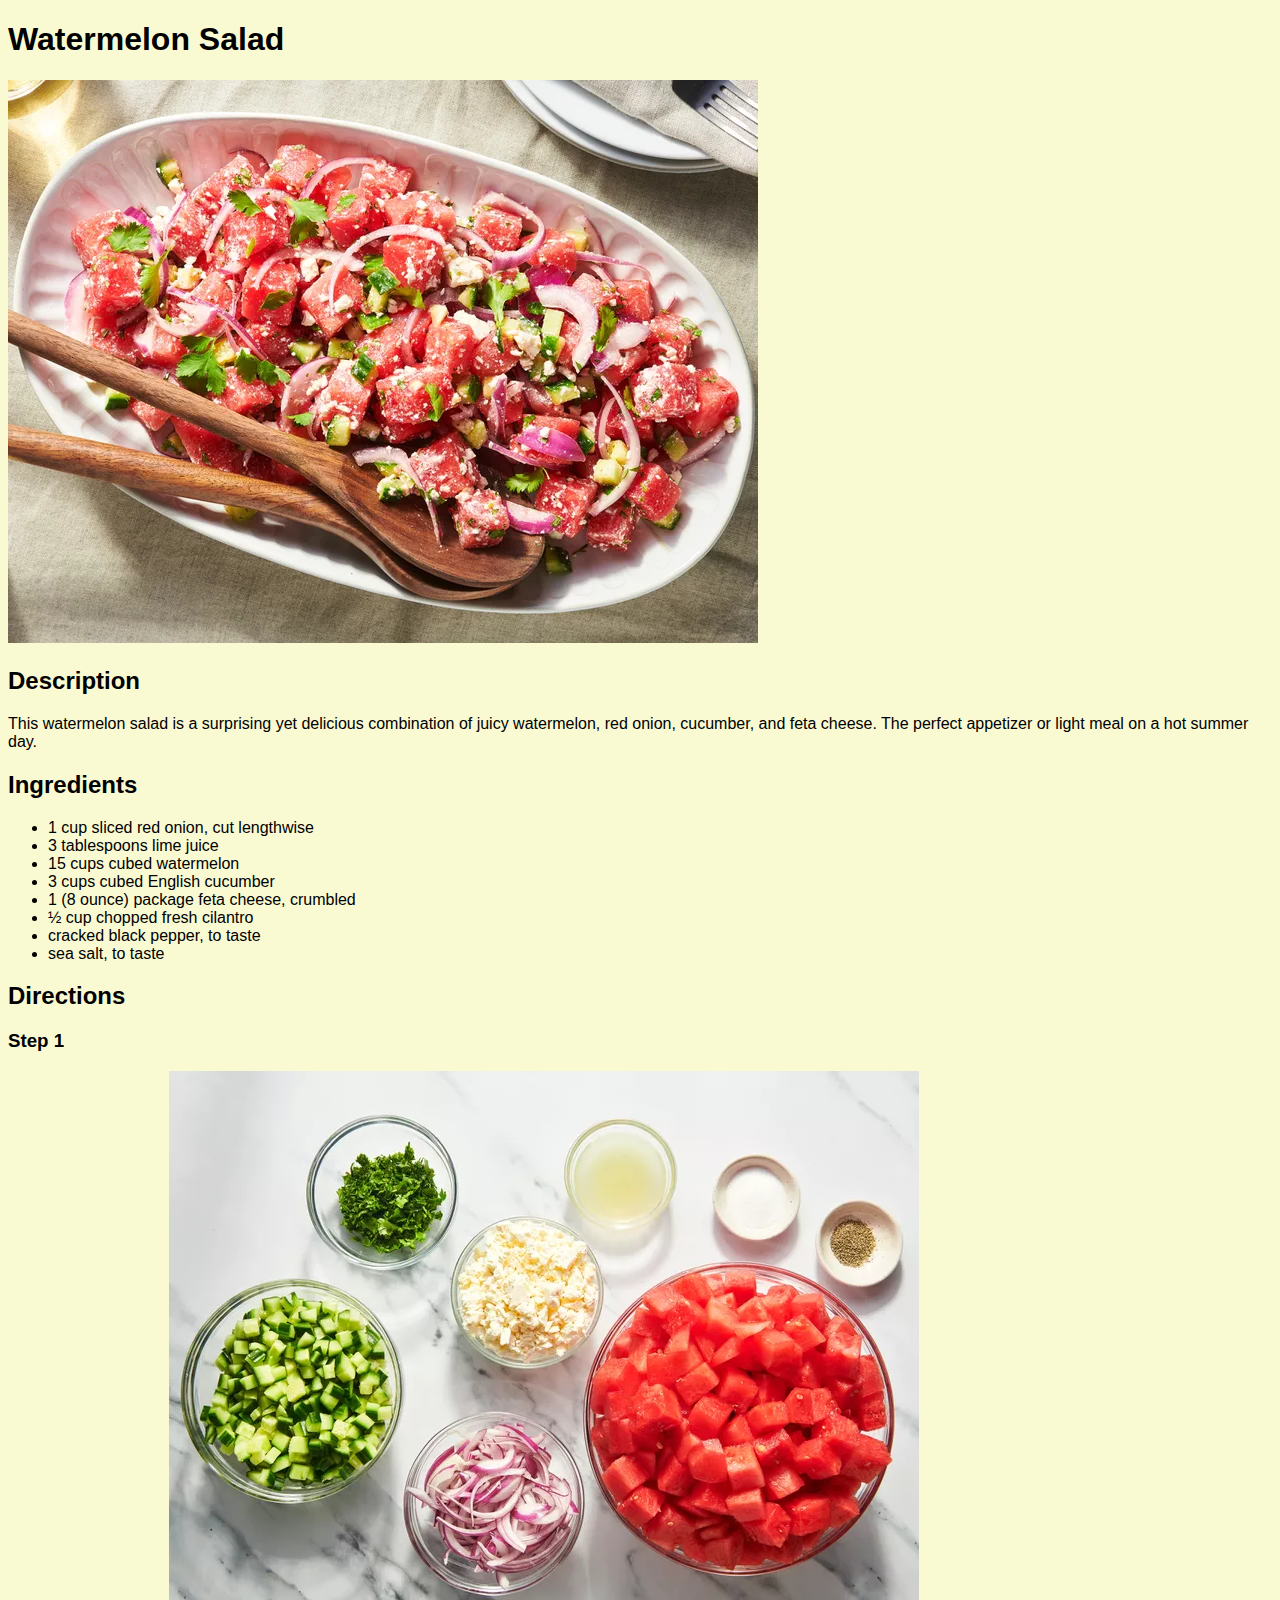
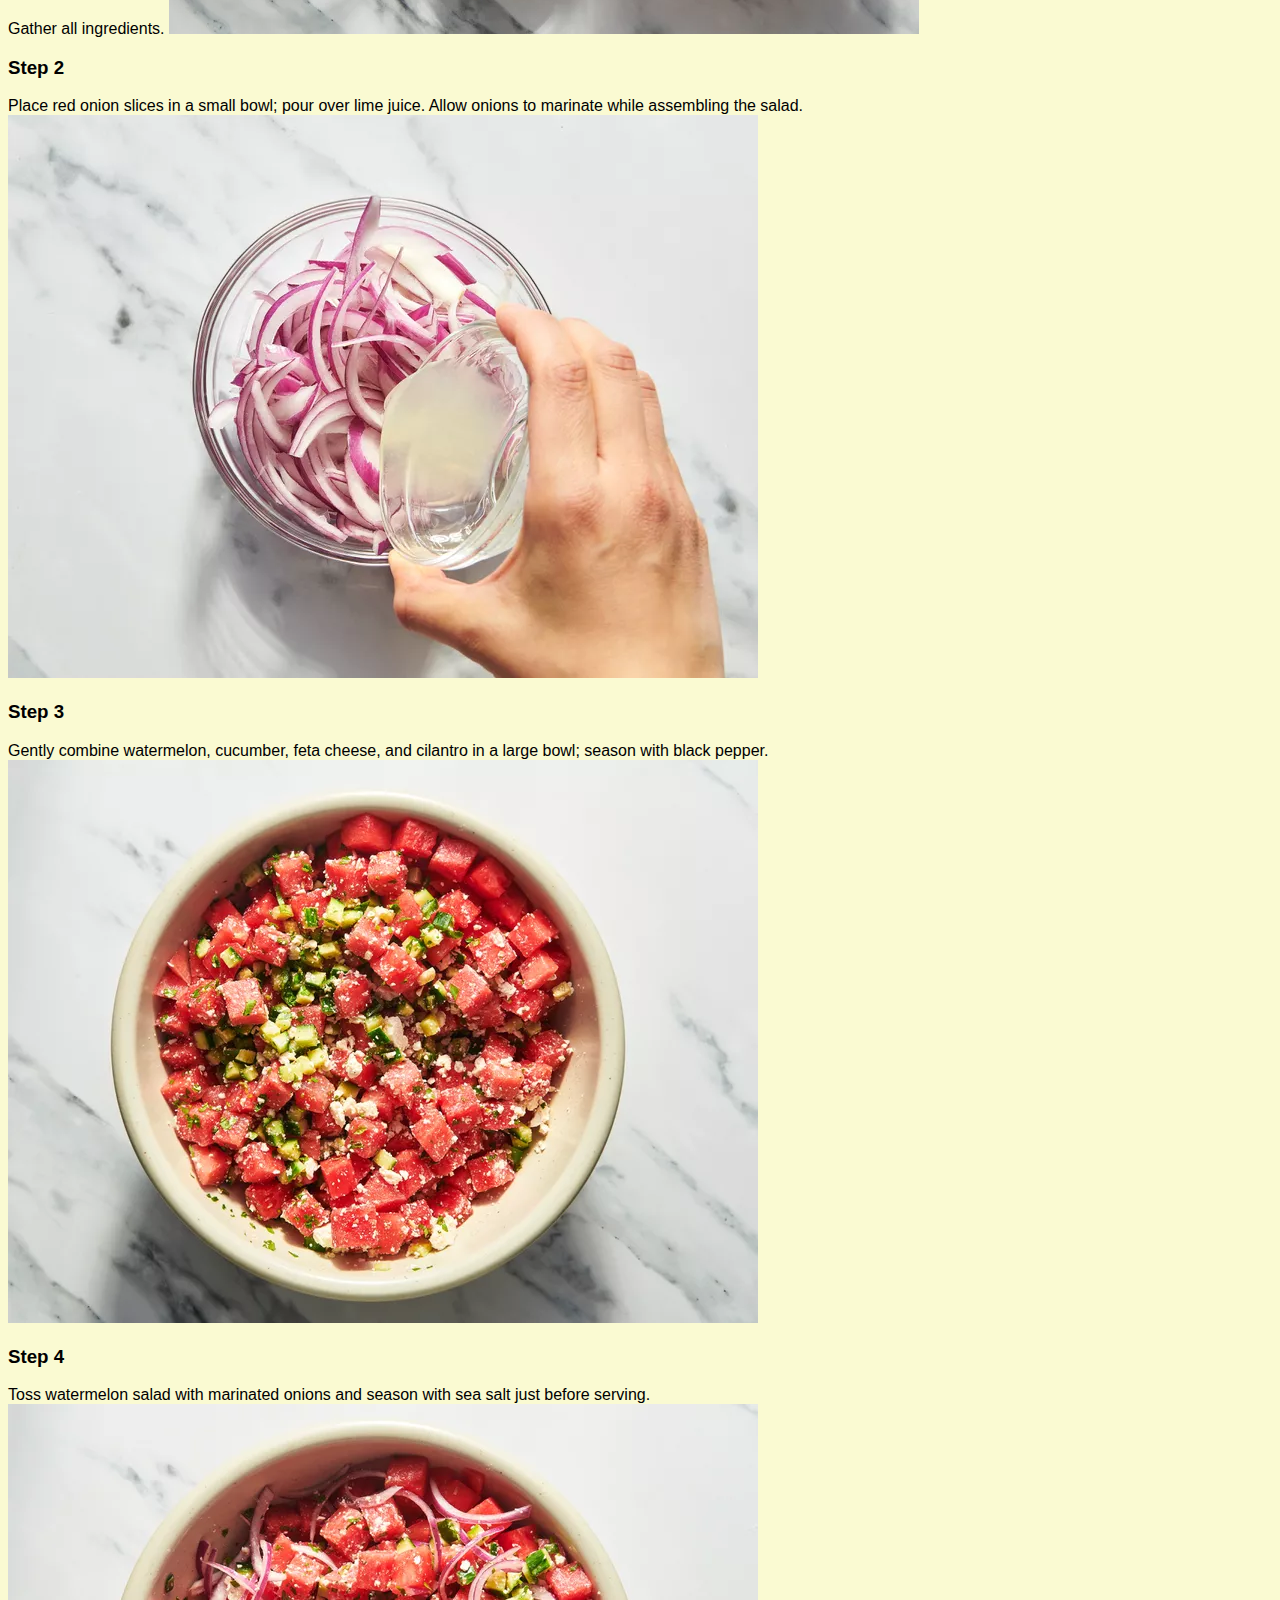
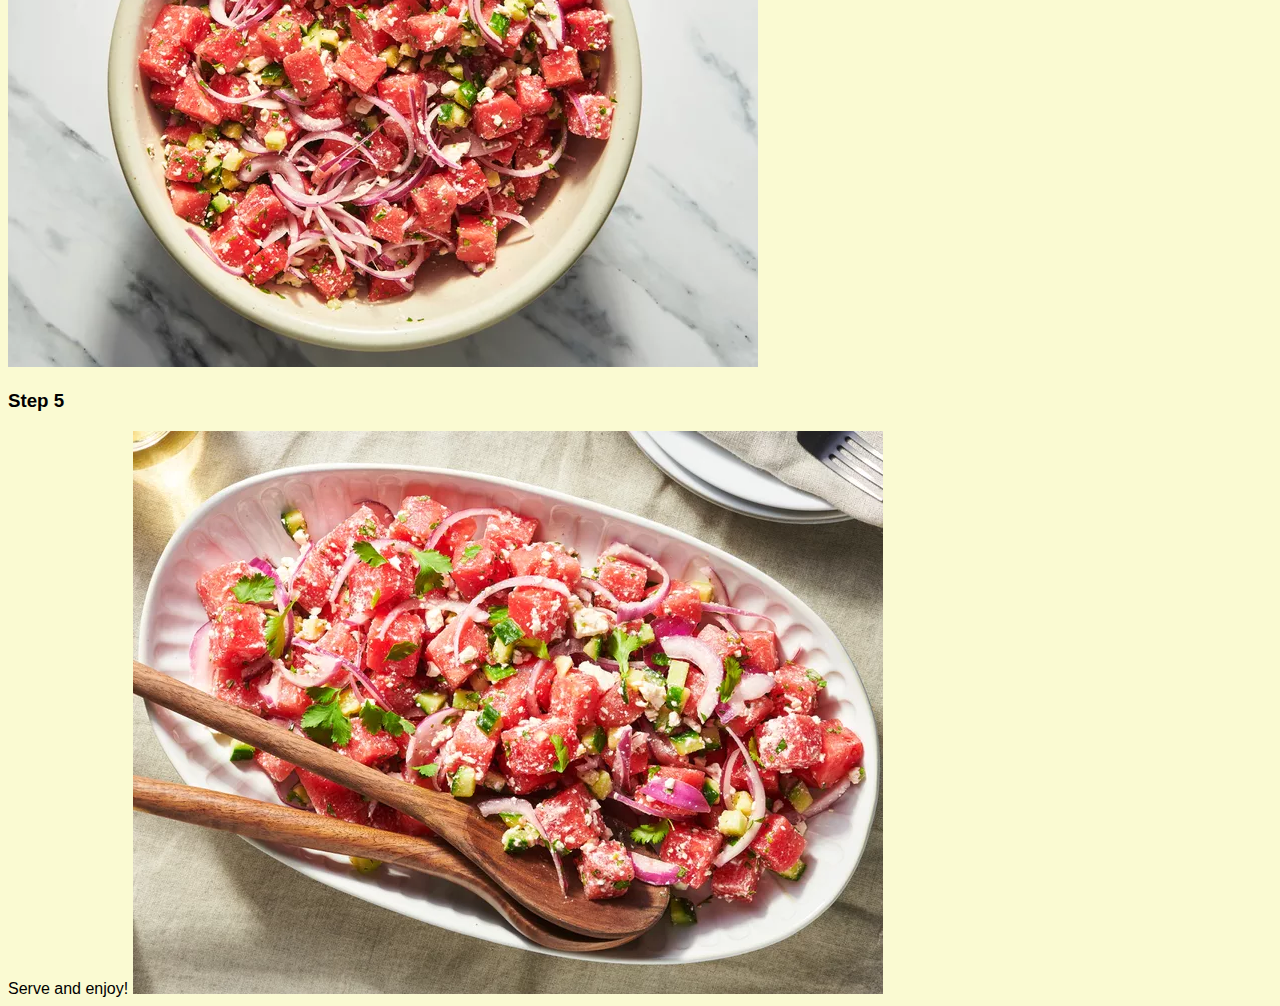
<file: recipes/watermelon-salad/watermelon-salad.html>
<!DOCTYPE html>
<html lang="en">
<head>
  <meta charset="UTF-8">
  <meta name="viewport" content="width=<device-width>, initial-scale=1.0">
  <title>Watermelon Salad</title>
  <link rel="stylesheet" href="../../styles.css">
</head>
<body>
  <h1>Watermelon Salad</h1>
  <img src="watermelon-salad.webp" alt="Watermelon Salad">

  <h2>Description</h2>
    <p>This watermelon salad is a surprising yet delicious combination of juicy watermelon, red onion, cucumber, and feta cheese. The perfect appetizer or light meal on a hot summer day.</p>
  <h2>Ingredients</h2>
    <ul>
      <li>1 cup sliced red onion, cut lengthwise</li>
      <li>3 tablespoons lime juice</li>
      <li>15 cups cubed watermelon</li>
      <li>3 cups cubed English cucumber</li>
      <li>1 (8 ounce) package feta cheese, crumbled</li>
      <li>½ cup chopped fresh cilantro</li>
      <li>cracked black pepper, to taste</li>
      <li>sea salt, to taste</li>
    </ul>

  <h2>Directions</h2>
    <h3>Step 1</h3>
      Gather all ingredients.
      <img src="step-1.webp" alt="Step 1">
    <h3>Step 2</h3>
      Place red onion slices in a small bowl; pour over lime juice. Allow onions to marinate while assembling the salad.
      <img src="step-2.webp" alt="Step 2">
    <h3>Step 3</h3>
      Gently combine watermelon, cucumber, feta cheese, and cilantro in a large bowl; season with black pepper.
      <img src="step-3.webp" alt="Step 3">
    <h3>Step 4</h3>
      Toss watermelon salad with marinated onions and season with sea salt just before serving.
      <img src="step-4.webp" alt="Step 4">
    <h3>Step 5</h3>
      Serve and enjoy!
      <img src="step-5.webp" alt="Step 5">
</body>
</html>
</file>
<file: styles.css>
body {
  background-color: lightgoldenrodyellow;
  font-family: Arial, Helvetica, sans-serif;
}

.recipe-box {
  border-width: 5px;
  border-color: black;
  border-style: double;
  padding: 4px;
  width: 400px;
  margin: 8px 0px;
}

.recipe-title {
  padding: 0px 0px 8px 0px;
}
</file>
